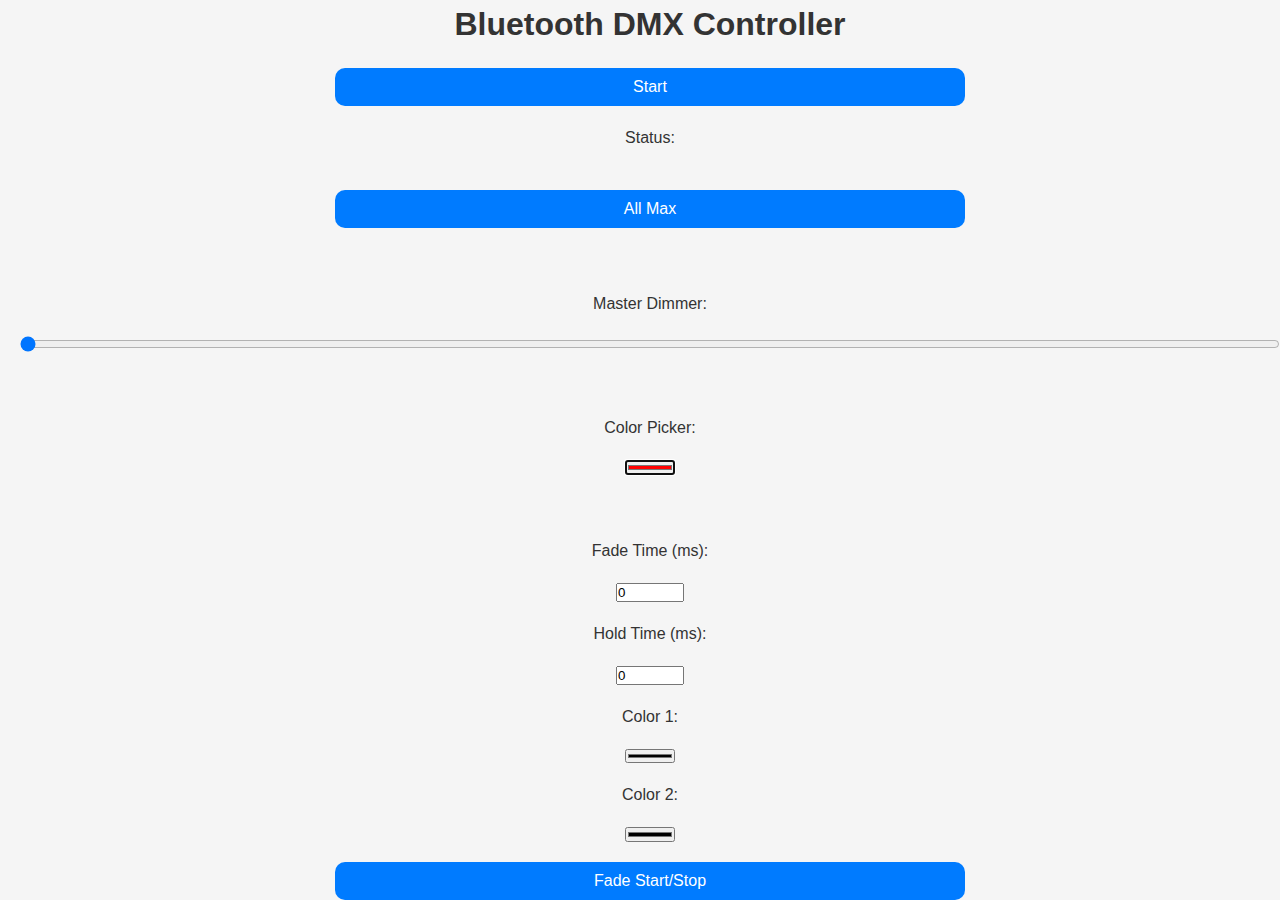
<file: index.html>
<!DOCTYPE html>
<html lang="en">
<head>
    <meta charset="UTF-8">
    <meta name="viewport" content="width=device-width, initial-scale=1.0">
    <script src="bluetooth.js"></script>
    <link rel="stylesheet" href="style.css">
    <title>Bluetooth DMX Controller</title>
</head>
<body>
    <div class="app">
        <h1>Bluetooth DMX Controller</h1>
        <button id="scanButton" class="button">Start</button>
        <p id="status">Status: </p>
        <p id="statusMessage" class="status-message"></p>

        <button id="allMaxButton" class="max">All Max</button>
        <br>

        <label for="masterDimmer">Master Dimmer:</label>
        <input type="range" id="masterDimmer" min="0" max="255" value="0" step="1">
        <br>

        <label for="color">Color Picker:</label>
        <input type="color" id="color">
        <br>

        <label for="fadeTime">Fade Time (ms):</label>
        <input type="number" id="fadeTime" min="0" max="1000" value="0" step="1">
        <label for="HoldTime">Hold Time (ms):</label>
        <input type="number" id="HoldTime" min="0" max="1000" value="0" step="1">
        <label for="color1">Color 1:</label>
        <input type="color" id="color1">
        <label for="color2">Color 2:</label>
        <input type="color" id="color2">
        <button id="fadeButton" class="fade">Fade Start/Stop</button>
    </div>
</body>
</html>
</file>
<file: style.css>
* {
    margin: 0;
    padding: 0;
    box-sizing: border-box;
}

body {
    background-color: #f5f5f5;
    font-family: Arial, sans-serif;
    font-size: 16px;
    line-height: 1.5;
    color: #333;
    margin-left: 20px;
}

.app {
    display: flex;
    flex-direction: column;
    align-items: center;
    height: 100vh;
    gap: 20px;
}

.slider{
    width: 100%;
}

button {
    background-color: #007bff;
    color: #fff;
    border: none;
    padding: 10px 20px;
    font-size: 16px;
    cursor: pointer;
    transition: background-color 0.3s ease;
    border-radius: 10px;
    width: 50%;
}

.slidecontainer {
    display: flex;
    width: 100%;
    justify-content: space-around;
    flex-direction: column;
    gap: 20px;
}

.colorPicker{
    display: flex;
    width: 100%;
    justify-content: space-around;
    flex-direction: row;
    gap: 20px;
}

#masterDimmer{

    width: 100%;

}
</file>
